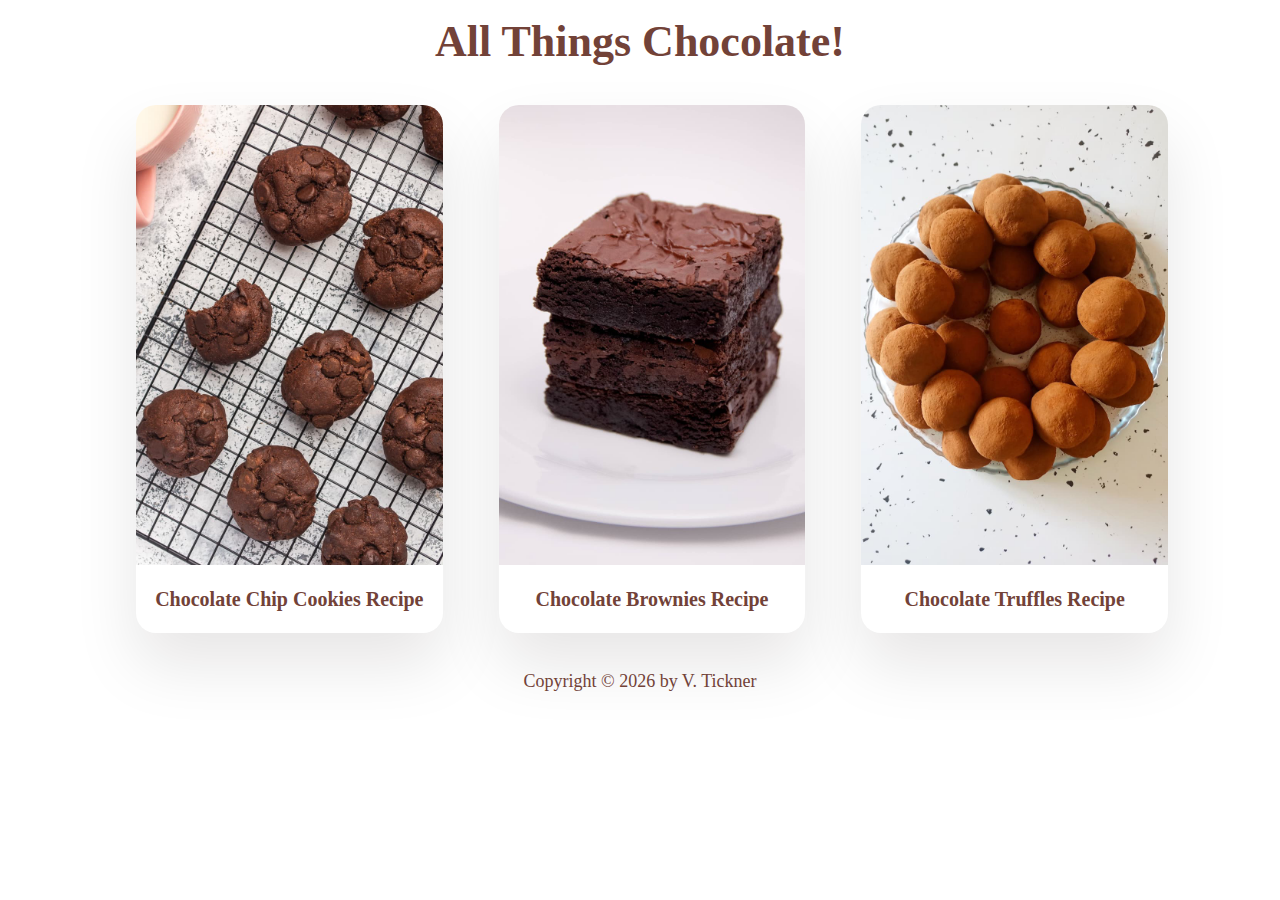
<file: index.html>
<!DOCTYPE html>
<html lang="en">

<head>
  <meta charset="UTF-8">
  <meta name="viewport" content="width=device-width, initial-scale=1.0">
  <meta name="description" content="odin recipe project: all things chocolate recipes">
  <link rel="stylesheet" href="./css/styles.css">
  <title>Odin Recipes</title>
</head>

<body>
  <h1 class="container title center--text">All Things Chocolate!</h1>
  <nav class="container">
    <ul class="flex nav">
      <li class="nav__item card">
        <a class="nav__link" href="./recipes/chocolate-cookies.html">
          <div class="container__img">
            <img class="nav__img" src="./img/chocolate-cookies.jpg" alt="double chocolate chip cookies">
          </div>
          <h2 class="nav__title center--text">Chocolate Chip Cookies Recipe</h2>
        </a>
      </li>
      <li class="nav__item card">
        <a class="nav__link" href="./recipes/chocolate-brownies.html">
          <div class="container__img">
            <img class="nav__img" src="./img/chocolate-brownies.jpg" alt="chocolate brownies">
          </div>
          <h2 class="nav__title center--text">Chocolate Brownies Recipe</h2>
        </a>
      </li>
      <li class="nav__item card">
        <a class="nav__link" href="./recipes/chocolate-truffles.html">
          <div class="container__img">
            <img class="nav__img" src="./img/chocolate-truffles.jpg" alt="chocolate truffles">
          </div>
          <h2 class="nav__title center--text">Chocolate Truffles Recipe</h2>
        </a>
      </li>
    </ul>
  </nav>
  <footer class="footer container center--text">
    Copyright &copy; <span class="year">2023</span> by V. Tickner
  </footer>
  <script defer src="./js/script.js"></script>
</body>

</html>
</file>
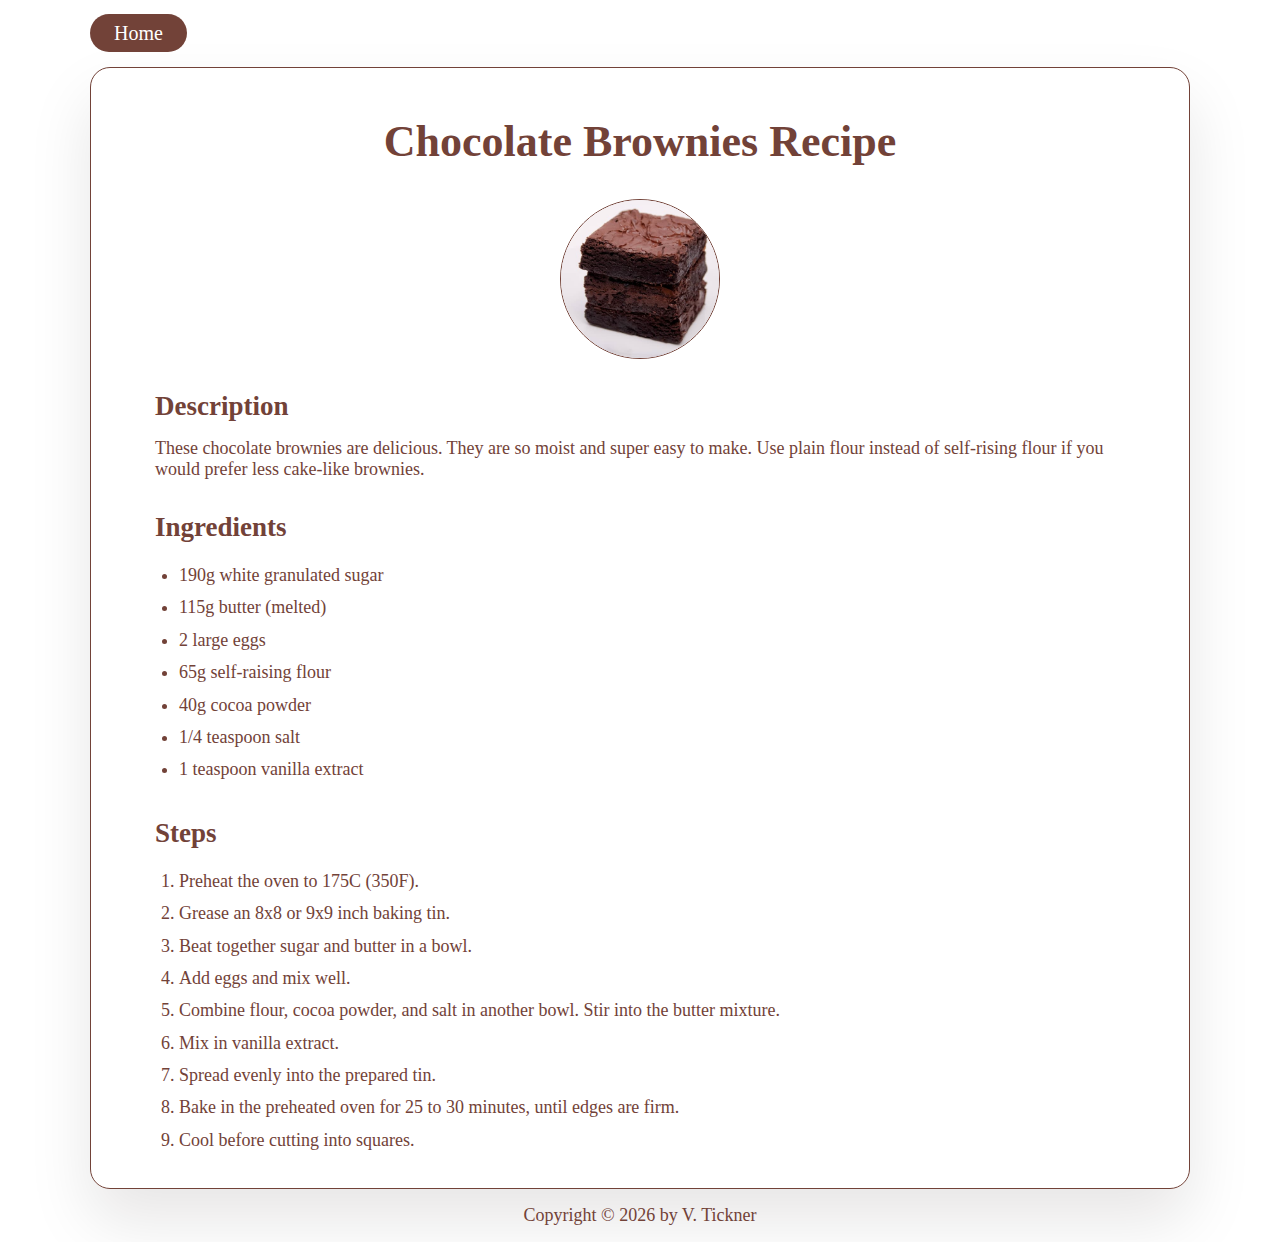
<file: recipes/chocolate-brownies.html>
<!DOCTYPE html>
<html lang="en">

<head>
  <meta charset="UTF-8">
  <meta name="viewport" content="width=device-width, initial-scale=1.0">
  <meta name="description" content="chocolate chip cookies recipe">
  <link rel="stylesheet" href="../css/styles.css">
  <title>Chocolate Brownies Recipe</title>
</head>

<body>
  <nav class="container btn">
    <a class="btn--home" href="../index.html">Home</a>
  </nav>
  <main class="container recipe recipe--border card flex flex--column">
    <h1 class="recipe__title center--text">Chocolate Brownies Recipe</h1>
    <img class="recipe__img recipe--border" src="../img/chocolate-brownies-sm.jpg" alt="chocolate brownies">
    <section>
      <h2>Description</h2>
      <p>These chocolate brownies are delicious. They are so moist and super easy to make. Use plain flour instead of
        self-rising flour if you would prefer less cake-like brownies.</p>
    </section>
    <section>
      <h2>Ingredients</h2>
      <ul>
        <li>190g white granulated sugar</li>
        <li>115g butter (melted)</li>
        <li>2 large eggs</li>
        <li>65g self-raising flour</li>
        <li>40g cocoa powder</li>
        <li>1/4 teaspoon salt</li>
        <li>1 teaspoon vanilla extract</li>
      </ul>
    </section>
    <section class="recipe__steps">
      <h2>Steps</h2>
      <ol>
        <li>Preheat the oven to 175C (350F).</li>
        <li>Grease an 8x8 or 9x9 inch baking tin.</li>
        <li>Beat together sugar and butter in a bowl.</li>
        <li>Add eggs and mix well.</li>
        <li>Combine flour, cocoa powder, and salt in another bowl. Stir into the butter mixture.</li>
        <li>Mix in vanilla extract.</li>
        <li>Spread evenly into the prepared tin.</li>
        <li>Bake in the preheated oven for 25 to 30 minutes, until edges are firm.</li>
        <li>Cool before cutting into squares.</li>
      </ol>
    </section>
  </main>
  <footer class="footer container center--text">
    Copyright &copy; <span class="year">2023</span> by V. Tickner
  </footer>
  <script defer src="../js/script.js"></script>
</body>

</html>
</file>
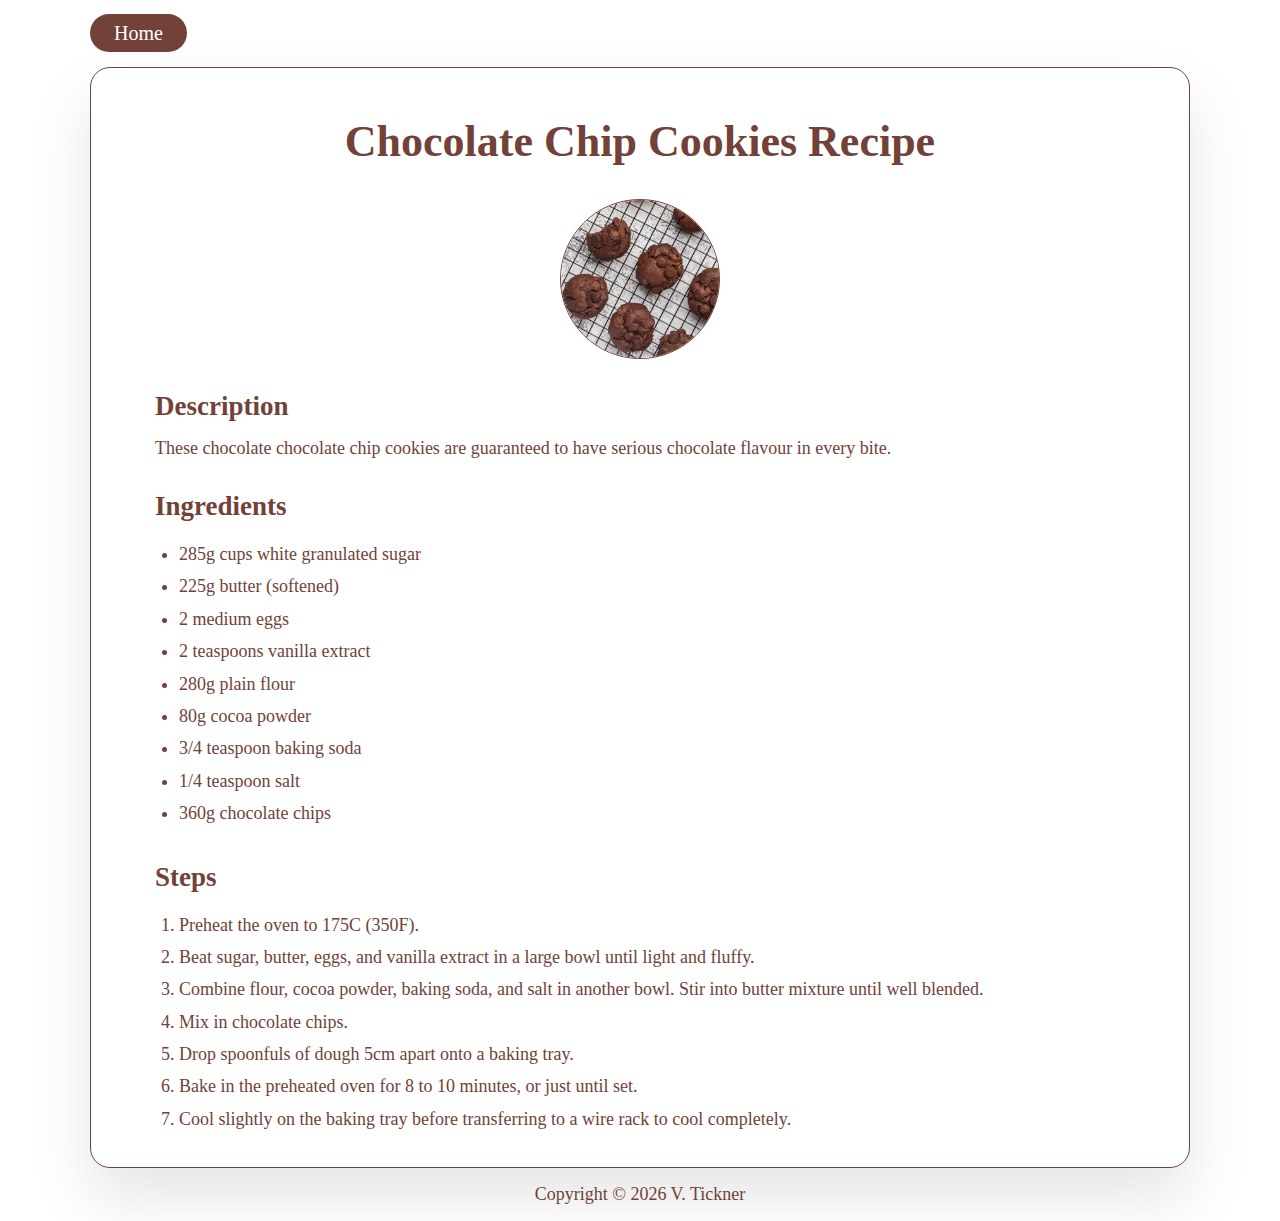
<file: recipes/chocolate-cookies.html>
<!DOCTYPE html>
<html lang="en">

<head>
  <meta charset="UTF-8">
  <meta name="viewport" content="width=device-width, initial-scale=1.0">
  <meta name="description" content="chocolate chip cookies recipe">
  <link rel="stylesheet" href="../css/styles.css">
  <title>Chocolate Chip Cookies Recipe</title>
</head>

<body>
  <nav class="container btn">
    <a class="btn--home" href="../index.html">Home</a>
  </nav>
  <main class="container recipe recipe--border card flex flex--column">
    <h1 class="recipe__title center--text">Chocolate Chip Cookies Recipe</h1>
    <img class="recipe__img recipe--border" src="../img/chocolate-cookies-sm.jpg" alt="double chocolate chip cookies">
    <section>
      <h2>Description</h2>
      <p>These chocolate chocolate chip cookies are guaranteed to have serious chocolate flavour in every bite.</p>
    </section>
    <section>
      <h2>Ingredients</h2>
      <ul>
        <li>285g cups white granulated sugar</li>
        <li>225g butter (softened)</li>
        <li>2 medium eggs</li>
        <li>2 teaspoons vanilla extract</li>
        <li>280g plain flour</li>
        <li>80g cocoa powder</li>
        <li>3/4 teaspoon baking soda</li>
        <li>1/4 teaspoon salt</li>
        <li>360g chocolate chips</li>
      </ul>
    </section>
    <section class="recipe__steps">
      <h2>Steps</h2>
      <ol>
        <li>Preheat the oven to 175C (350F).</li>
        <li>Beat sugar, butter, eggs, and vanilla extract in a large bowl until light and fluffy.</li>
        <li>Combine flour, cocoa powder, baking soda, and salt in another bowl. Stir into butter mixture until well
          blended.</li>
        <li>Mix in chocolate chips.</li>
        <li>Drop spoonfuls of dough 5cm apart onto a baking tray.</li>
        <li>Bake in the preheated oven for 8 to 10 minutes, or just until set.</li>
        <li>Cool slightly on the baking tray before transferring to a wire rack to cool completely.</li>
      </ol>
    </section>
  </main>
  <footer class="footer container center--text">
    Copyright &copy; <span class="year">2023</span> V. Tickner
  </footer>
  <script defer src="../js/script.js"></script>
</body>

</html>
</file>
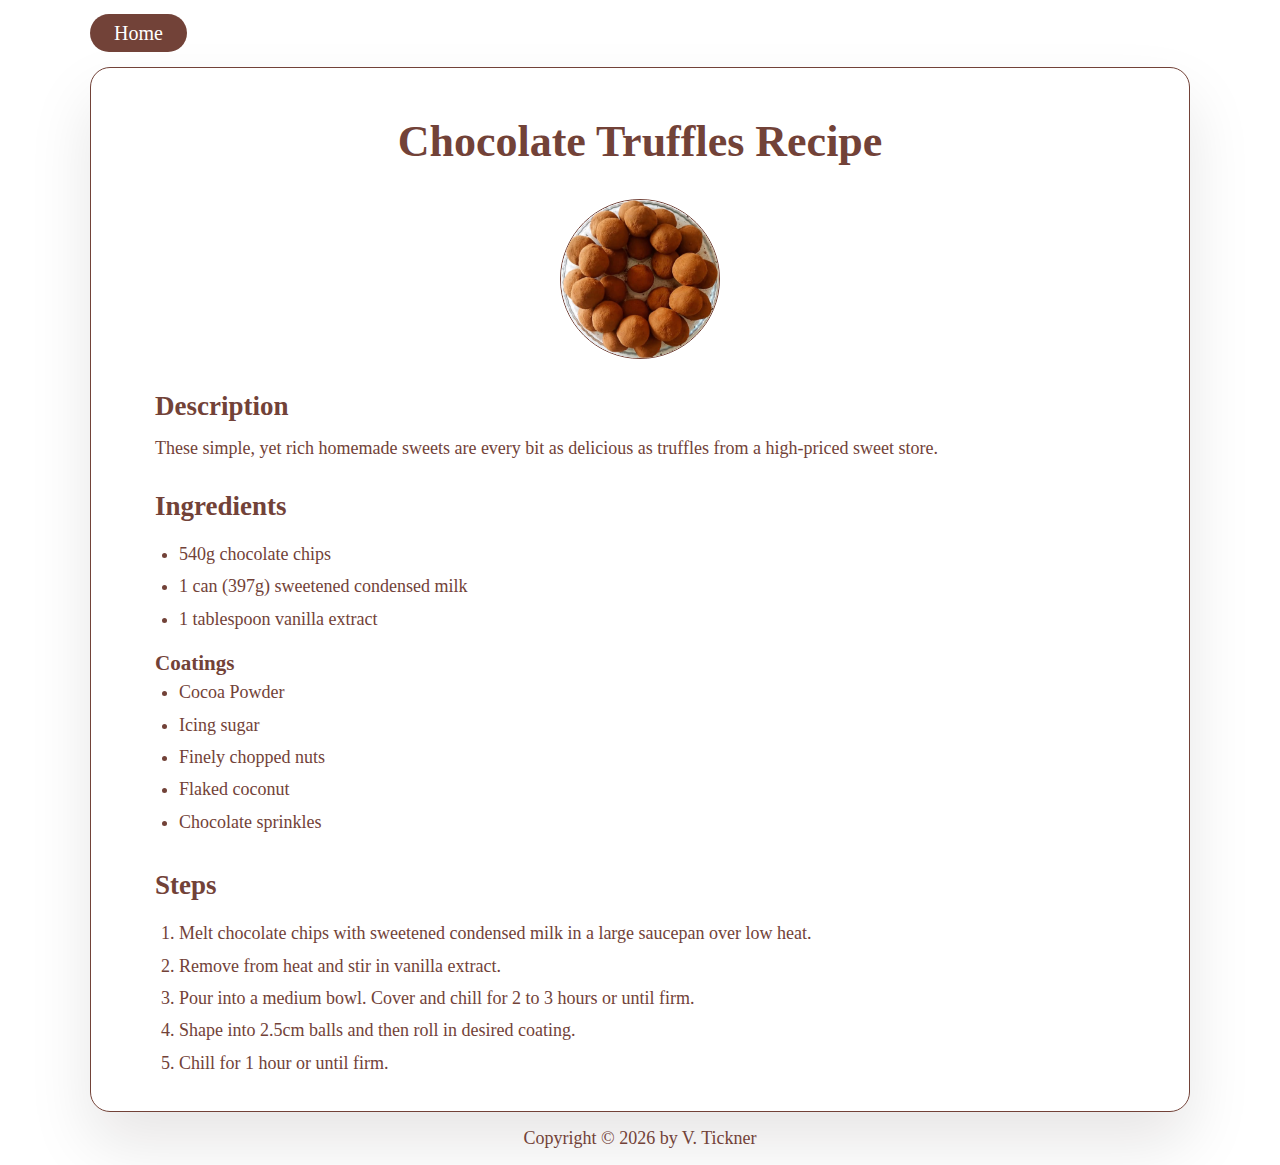
<file: recipes/chocolate-truffles.html>
<!DOCTYPE html>
<html lang="en">

<head>
  <meta charset="UTF-8">
  <meta name="viewport" content="width=device-width, initial-scale=1.0">
  <meta name="description" content="chocolate chip cookies recipe">
  <link rel="stylesheet" href="../css/styles.css">
  <title>Chocolate Truffles Recipe</title>
</head>

<body>
  <nav class="container btn">
    <a class="btn--home" href="../index.html">Home</a>
  </nav>
  <main class="container recipe recipe--border card flex flex--column">
    <h1 class="recipe__title center--text">Chocolate Truffles Recipe</h1>
    <img class="recipe__img recipe--border" src="../img/chocolate-truffles-sm.jpg" alt="chocolate truffles">
    <section>
      <h2>Description</h2>
      <p>These simple, yet rich homemade sweets are every bit as delicious as truffles from a high-priced sweet store.
      </p>
    </section>
    <section>
      <h2>Ingredients</h2>
      <ul>
        <li>540g chocolate chips</li>
        <li>1 can (397g) sweetened condensed milk</li>
        <li>1 tablespoon vanilla extract</li>
      </ul>
      <h3>Coatings</h3>
      <ul>
        <li>Cocoa Powder</li>
        <li>Icing sugar</li>
        <li>Finely chopped nuts</li>
        <li>Flaked coconut</li>
        <li>Chocolate sprinkles</li>
      </ul>
    </section>
    <section class="recipe__steps">
      <h2>Steps</h2>
      <ol>
        <li>Melt chocolate chips with sweetened condensed milk in a large saucepan over low heat.</li>
        <li>Remove from heat and stir in vanilla extract.</li>
        <li>Pour into a medium bowl. Cover and chill for 2 to 3 hours or until firm.</li>
        <li>Shape into 2.5cm balls and then roll in desired coating.</li>
        <li>Chill for 1 hour or until firm.</li>
      </ol>
    </section>
  </main>
  <footer class="footer container center--text">
    Copyright &copy; <span class="year">2023</span> by V. Tickner
  </footer>
  <script defer src="../js/script.js"></script>
</body>

</html>
</file>
<file: css/styles.css>
* {
  margin: 0;
  padding: 0;
  box-sizing: border-box;
}

html {
  font-size: 62.5%;
  color: #724238;
}

body {
  font-size: 1.8rem;
}

*:focus {
  outline: none;
  box-shadow: 0 0 0 0.2rem rgb(185, 161, 156);
}

/*******************************/
/* GENERAL REUSABLE COMPONENTS */
/*******************************/

.container {
  width: 110rem;
  margin: 0 auto;
  padding: 2.2rem;
}

.flex {
  display: flex;
  list-style: none;
}

.flex--column {
  flex-direction: column;
}

.flex.nav,
.flex--column {
  gap: 3.2rem;
}

.card {
  box-shadow: 0 3.2rem 6.4rem rgba(23, 13, 11, 0.1);
  border-radius: 2rem;
  overflow: hidden;
}

/*******************************/
/*  HELPER REUSABLE COMPONENTS */
/*******************************/

.center--text {
  text-align: center;
}

/*******************************/
/*    TITLES, LISTS, FOOTER    */
/*******************************/

h2 {
  margin-bottom: 1.6rem;
}

h3 {
  margin-top: 1.6rem;
}

li {
  margin-left: 2.4rem;
  line-height: 1.8;
}

.title,
.recipe__title {
  font-size: 4.4rem;
  padding: 1.6rem 0;
}

.footer {
  padding: 1.6rem 0;
}

/*******************************/
/*    RECIPE NAV INDEX PAGE    */
/*******************************/

.nav__item:focus-within {
  box-shadow: 0 0 0 0.2rem rgb(185, 161, 156);
}

.nav__link:link,
.nav__link:visited {
  color: #724238;
  text-decoration: none;
}

.nav__link:hover,
.nav__link:active {
  text-decoration: underline;
}

.container__img {
  overflow: hidden;
}

.nav__img {
  display: block;
  width: 100%;
  transition: all 0.4s;
}

.nav__img:hover {
  transform: scale(1.25);
}

.nav__title {
  padding: 1.6rem;
  font-size: 2rem;
  margin: 0;
}

/*******************************/
/*   BUTTON LINK RECIPE PAGE   */
/*******************************/

.btn {
  padding: 2.2rem 0;
}

.btn--home:link,
.btn--home:visited {
  background-color: #724238;
  color: #fff;
  padding: 0.8rem 2.4rem;
  font-size: 2rem;
  border-radius: 2rem;
  text-decoration: none;
}

.btn--home:hover,
.btn--home:active {
  background-color: #9c7b74;
  transition: all 0.4s;
}

/*******************************/
/*        RECIPE LAYOUT        */
/*******************************/

.recipe__title {
  padding-bottom: 0;
}

.recipe {
  padding: 3.2rem 6.4rem;
}

.recipe__img {
  width: 16rem;
  border-radius: 50%;
  align-self: center;
}

.recipe--border {
  border: 1px solid #724238;
}

/*******************************/
/*        MEDIA QUERIES        */
/*  (Assume 1rem = 1em = 16px) */
/*******************************/

/*******************************/
/*        BELOW 1104px         */
/*******************************/

@media (max-width: 69em) {
  .container {
    width: 90rem;
  }
}

/*******************************/
/*        BELOW 912px         */
/*******************************/

@media (max-width: 57em) {
  .container {
    width: 75rem;
  }
}

/*******************************/
/*        BELOW 752px         */
/*******************************/

@media (max-width: 47em) {
  .container {
    width: 90vw;
  }

  .flex {
    flex-direction: column;
  }

  .card {
    margin-bottom: 2.4rem;
  }

  .title,
  .recipe__title {
    font-size: 3.6rem;
  }

  .nav__img {
    width: 100%;
    object-fit: cover;
  }

  .recipe {
    padding: 2.4rem 3.2rem;
  }
}

/*******************************/
/*        BELOW 464px         */
/*******************************/

@media (max-width: 29em) {
  .title,
  .recipe__title {
    font-size: 3rem;
  }
}
</file>
